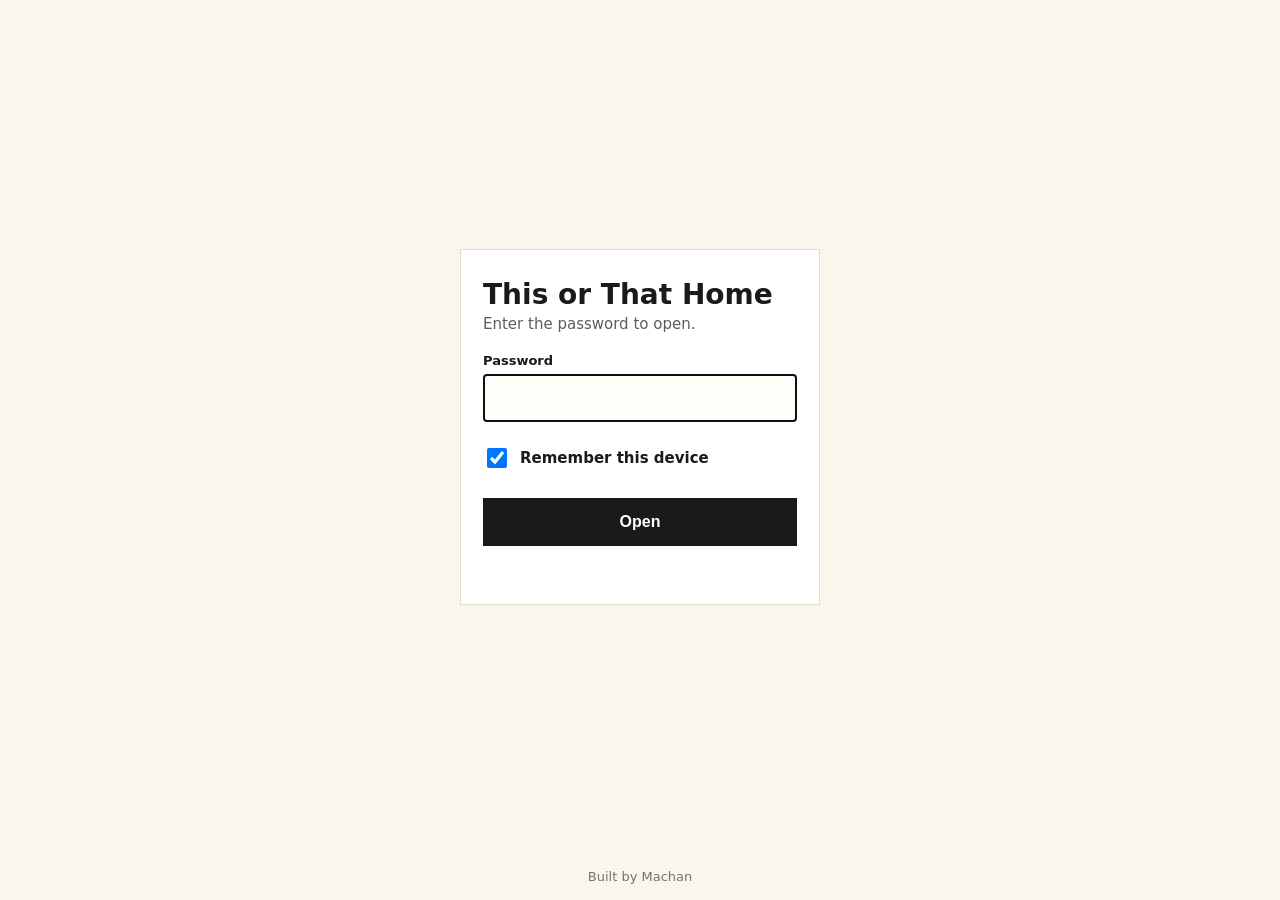
<file: index.html>
<!doctype html><html lang="en"><head><meta charset="utf-8"><meta name="viewport" content="width=device-width,initial-scale=1,viewport-fit=cover"><meta name="robots" content="noindex,nofollow"><meta name="color-scheme" content="light only"><meta name="theme-color" content="#FAF6EE">
<title>This or That Home</title><link rel="apple-touch-icon" href="apple-touch-icon.png"><link rel="icon" href="favicon.ico" sizes="any"><link rel="manifest" href="manifest.webmanifest">
<style>*{box-sizing:border-box}html,body{margin:0;min-height:100%;background:#FAF6EE;color:#1a1a1a;font-family:Hind,-apple-system,system-ui,sans-serif}
body{display:flex;flex-direction:column;min-height:100vh;min-height:100dvh}main{flex:1;display:flex;align-items:center;justify-content:center;padding:24px 20px}
.card{width:100%;max-width:360px;background:#fff;border:1px solid #e6dfd1;padding:28px 22px}h1{font-size:28px;margin:0 0 4px;font-weight:700}p{margin:0 0 20px;color:#5c5c5c;font-size:15px}
label{display:block;font-size:13px;font-weight:600;margin-bottom:6px}input[type=password]{width:100%;font-size:16px;min-height:48px;padding:10px 12px;border:1px solid #cfc6b4;background:#fffdf8;border-radius:0}
.rm{display:flex;align-items:center;gap:10px;margin:14px 0 18px;font-size:15px;min-height:44px}.rm input{width:20px;height:20px}
button{width:100%;min-height:48px;font-size:16px;font-weight:600;background:#1a1a1a;color:#fff;border:0;border-radius:0;cursor:pointer}
#err{color:#a12a1b;font-size:14px;min-height:20px;margin:10px 0 0}footer{text-align:center;font-size:13px;color:#737373;padding:16px 16px calc(16px + env(safe-area-inset-bottom))}</style></head>
<body><main><form class="card" id="f" hidden><h1>This or That Home</h1><p>Enter the password to open.</p>
<label for="p">Password</label><input id="p" type="password" autocomplete="current-password" required autofocus enterkeyhint="go">
<label class="rm"><input type="checkbox" id="r" checked> Remember this device</label><button type="submit">Open</button><div id="err" role="alert"></div></form></main>
<footer>Built by Machan</footer>
<script>(()=>{const D={"s": "h1YeWA5S7tHNNgfrOtWNBw==", "i": "DYXQPnVQZ0xNw9ce", "c": "LHNZTcLDzBrOzk1wXF7ALOGSrVPRroloCR4sb1p6IRcKrBEpeGL/rH7qfYf9XXOryuD3K+MaUbcoy/3fATRbWBN7xbpNJGKioHLzLk9G/OHlEuyJ4xCdmkEtw1MfvITuZ7+lNxVbCQPJH2tqg+JjULNy3y1YQAV9VbdPlUaD57fAKsZ/7/jfE6QCnzpgO0G1MwdQ8cHDcDIx5t2ttJT/SqvLwRKnDEmvAMO9qZQLj89SPfL/akU/UHoiDFqAjyegPy/TG2HpTMmdX8nZW2Ydq17gRQByx3E0lbTc+nhCAdhtMKf38fRoFHcA6vu8bG5AcFtfeaW2YhmA9074J+Vp0pXm8iU/osms4IIrjYQHhsenIpGd3w+8vAoPYeXLl5BW2LPrn1d0eR3E28aOATgXA9/ZYaaG3JpHAbot6xlbB9e1yYEjFG5RJgXiJxW/0Ni+lV8T6Fvy15hs/s8KC9rlQUx+4iHPyRdRXFF4eD4Y23Ce+UcJ/MC62cGEi/25WLZwzeUv9hvq74acu4ey7c5v0ql/vdu+ipEhcqJPf80rjZCxbxREoH4FfSHmaFliRPbddqTM5mT5b3UgbJMIn54kY9A1xXV96mfLDG1t3YS2SFsxZivzYTJv24IPovuvVXTCCM5JKK5cZyLiCVgFZKMtewy6OLVXjHYiZlPFNRj43xV94UAbhgn+Ia5WnXxlRA4f4A3kMSfsMtDvj/cUs06TmDHNbOeRrKaFWRbGGMX04Fw/NDKJO75YjxEm+1YsKqUX9AvCfw4j99TU9PaXZ0o20dx3tKOeKNfUZStqwzRR73fSrSo4s04kmM9rKXxs08sj3cb2kBUa5I8dDzCYZp3HneNQh3UGuzErfIulifYwixpzq3DQCie0yzd3RKk21dQzVM8rE8TRiYuY/e9KfTRqaxVFyrnUwHariu4j2lDhYZUCSMylW+8TkbuM72J/[base64]/s38ayKtpF1a5pX01/WtdyUqeK/6RuX+QzE/hYlEoqHh6bH0izLL1eJpNCIYCfAzvi7EFi7o/pzYeYVGNj5BrzDAf5mU/XdkNLpITI7gajz55hUcn+kuYSNeU8lMGvR6a72g2zgArPYOD+ybZ/NDIdYYEMe0rRj6dGcD2XZPSpAzbyoMudG7NZ69EBDmJMdJD6wJnFeK9xuXIO0P445xQDi9WqwpwiBdjVcyvAXLyeF/05htEgNBD7ZEOMHXVo0ahZzm37lgmqkE2k1X8L6qmL8yJEagJ0BICgT+U5oFD9dcIDr+kSoYoGbsmDaYK7Kuk2zHQiY2p6n9p8eE9ZPSnex6t0JMWEaHlaXAdzWzz3maSVmmocpco+6zwqLV5um3IdPLuwqTFHOy4mdV9FD2nn+hk5W/xoCqHushM2b1A+tj+w6B+ELahEyxVBo+ttfgiBgXJ9z/jeie2HleWb0IbEu0eaymey5zs1lTnAbBf1TvDg9iXt2x6QSMa93GGeFpxNAB7dWg2jIjwJvI9Is0OzdnAC0pY3vpxIe7tQZb4vGC/l8pwYafdx4NF971xMHwu0zUjes8ls8419C0MYA34gjPECAAaN0+T/5NTxBN826x5f+Hn5g5h3uH2JxsSSjEJWPhbWDIlqp6Vn56KkwcVuj4n4QEL+OL/a0eyZ9VNz5/StHi5gloUoBMl9T/[base64]/dc+/1Nj+9KhITRqqL9yd2Ftyw75cBPTA/7KUwMmPHp2DiO3HikfUtZw1+EvazvXDFc9ku7IAJlUPVOljPWkMZT4i7cz+OXTZ53TAgKdbwL00xvEYt4xTrqU/bEAKR6M1EvZnUS2RQYSLcqLkRxmpRUPEpMGeesVD/f5iX3qXMObsg2WPq2C55qBFGxmL5CPm5ZiVPA9R9HT18mMQfKusSZihk/6yDvUIvmaEjuFotQIXi2YJAKpyk/SJv7cs01XUz/YrFtGUFqN9pAURa8lM4FmVqiYLJ9SeNerrlf9KdtE1Wg92IM9c1nChxeSlsTC9apQqd3DaE281+Jcp3M4nx4Cpqn+qb/j0A53snVBW4M3bdO79yEEFzubqC0zoOlIviRrTy5RqbuSLylfeAzCZYGOinsPNdi83YozS+u0P9dpU7Ik1vJwubwrzpk8GabZ/9YDWyXBIe8T7G67wifeu9W5JZSbFfVya1U3KgPPhe1FmYZSZUyzSUf3r57jaJOuk0MPFpWupdoyX3KbTDSx3hVHaH8s0bUY3ZbkwOUxh5GHQuAJDdPggM5T4UB8kmtgqfQYN302pBpqYLQqi4MFf7LhMWibh87eQovFzeCPLY/2z920mHASoS7gajFbKButPMOVG8iWlC5ILLNUVOJezteSGw552TRU/fMrhCRIPGGGhBM3gJnnMCVbZoXcfiOx3cMkzM3BFoQZN+q5hh39QDPOS1W2aCHdPnhBvByqtzL8E4U/tDdFQgWEX/6LTj4+fR/y6khp4Rk5fAamH3yhGTh4Qz/Pt5rnjpURfdCLgD++TFkLI6hTqa8tTBBTpRS8AIiwZ/NTX04U66cYHKjcadiJXo0h8XKW/HRRk922TWSGY2VzDv/JN0BLILfLfB/VzVNO6CEtCKEdojcP2Ks/PAnfVKG+ot5KCwzPbTLqPh5yPGUk7spBhEPgflw0HpnT/fJy06oB9H/KjM3Em1htT3KnaMG+3KQ6j8OsPHTwhctL3hj/gRDq1NVhc9pov09y0K2B5pvwDsr40Zx50ZBb8cvXAlUuAD46gFGy+yvVxCof7wEGLtfOBiWJ+8N00q+DjOfFmctWDlyeUh6kL6uLpvPLvMYG1uqWhKpfCPsHXxUwv0JxsGvIPhbKrXJxJ9F/fX4BI1CvFedUlHMjiKhpzW1TI/auvq/Ua7EvORQbobyyHsLNurEy1KzbNCo9IytBMbckkaobpCNjBg2PbYVqF3fcGXrHNGomMjGVjqqoxYn9CEg6JMKnvu+mvLPUDgx9xDBmLQCgvnNYuXnKuVqpiGMdUOUGBouC/[base64]/iltt/91q3QLl5/9/9D+RGWbZQDTxZpC7klbqcrpO1/fq+UW2d6due0WSVGO577X144TeWS5nEaHPZTGvrzN3utcmtq0M4UqVi0kJtYmQSouVcSjyS0IrlhMnD7u3eBGgV4wGaW2tWnbk2l9cVU7HPnxbCae6gpDTS0Jnl5cJxhgUOX66VpT8X8DzUFjT4jJ3RyMGymiv1wYMfp9h47cU6Y6PN/xrIyfpHSgl4PZ3IRbJC9+ouXcxp0ilFjEzD+0xqoinjf4DrytsFo8Is9b9Gdws0MToQabNKRft1HR6W/t1/6dyJIUdvbzy6eeLAQMyZzj8YUAlHiXhAbrvmQ15fgfxcC2d1eBsXv4eGvd9emE4KGKfUzOv7G2Bxq4Sf/[base64]/Nf0IY0EsVXnjxqepKx+tQYEWBkeTwYa5cSj6tdifKQH1bYh1E2Cxb3MjwpAyS/yud+FYyIQdb9/2pz/[base64]/G/Q35nhrkBPafvLSAJiwdfNyjN6BYEEuRMssXBXDpQNjWfxNzELptB85DpfECK5DUwDoY2fNHpUI7ugDfbrGSgmBfylqOLkdugmFHcsg//aQhaaobu3gFNDgOxSkz5Dwh6PzngWniTe5/7r+xmnnbbwihi7sfTbC2dHkdanKFbjJwQ2kmmzRDdQ3EgTkxiZ89/BMi1g1gTvB+agJjBgUKdFVvWG/lJ9c1guj2CJZwP8JvHbCQ40HAxaTiyn6N8x0viPmqkv4cba5B/1fyzFDKXJcRr7LAleb3iwUPcyA8HdOYtKgHIgCrtmzyw+wO4btTGOUC0BRB+utHln+uz/bAA8AnLFK8h1RybvpguYGBE8q9QWWRrx2oV723nXA2h8VN2dFV0gcEpv8oJ4UoINRDBWA0hjmdyHkRRVs2Fcmr+KJ2CZ9PD9+ZtfhQbSmIUCdvjdV+CQbrWzMdnq/NTDPEJguBChKsrpM0A5THi3AZAcFJm84fqmD348uppgwJYItMN3BPgH48YnY94TVcKSvKusb8sv9W/VfQuBhxOPee4aFlKIjXkr5XgSXZgHy9AMh0D4GNwsi7uSCTMyNKI5KvKCi59kM5EmjwOp2aYYK3arxtvzQ/SKLe0pozqS+4gEgP/PkHCriqwyWp85r23q7AEoPOddHkmFyUOSc6AzbmT9nqEqJOwx7AjfJyH1Us6CADZYBS82aDIQichkT6PYmz1uBq2a01UraXtIgb/MH1u86ELkQ3qf9pciiPBcnoaaW689BTyd6ejb85LqYChVh3zuok1V0hIDb6kfJb8gjZNTSO1eWRg1qVrVmsf1zOawsOMQDnKCBUHfnBeG9YiSJB9gpaIUpb6O/D0KP9Djuw36aD4VTQRqnLS32e/bezXPkqR5lvGNuWmci3tQ/Pr8ngClsTHK7MDrpjuNSrcxRhMrjAeb8YXGjm0X+HoiY2wsmRDNdYx5OiyYoeIWdZp8DHPSmfJuLrScuKIXzb/7Ci3M3yPtGOPJlN9n54gdWEcDAKvhtqCAuRiNuG69OicA+/GlbTKCUkgfmmdnvKYhbRu5zT/FrjYQJwNeSksDjaqAJaGQf9twhuEvDQ4x6ecC8cM5P52vEcmmyM+piMfatEbQexzQKNzoo5tb+jlyNqECtT0saymlHPp1ivQyZswvbyLZxN5lWkQOdv72aVDDt5Ay/q8bGsASMU+miqUHdyw9eJYGC05s6vJTzBuiIEBcCukbEok/W7kbgCLorazA9sfyjwbPhoJ09ONcH7/k3iS35GHc5H86JC96daLyWPGvaf86daGKX42cguAooKEYZRRMkxVS4eNPeUZYgXSTlUoiPjn6dSpcjVSOgshFyvr3alB2BuEmyhGVeKlwM/miqm+VWjA6Hl04ui2BOp8Nhxpp32qikd8vF5CWRoEYwCMGW2zxCnKlr1z4spRZPuowQnLncfTmQLzD3T4yyr885qGUMUBbHJXPQh+cHY7cX4xvzzwcPajkLzzCIc37cgVn4HmKDYiW1gIbozbUsJImseqoA9bVw8WaJFFyMf4QjDpqdE5Pf/vibV6csMBVptjrwd8O/KexrJ+kYdSbeFd/9i2AYsOjuI3qZaJ6LttsUk7NYOzd65pJBDAPnW1rkSeLNHhQDGybhdttxHHIShoClrcqPR7Fe3zKwqTSOEsnXAWB6L4QY15ajssrhG+5cVabKxRwH69jQAol+GfeWo2NX+UBYjf4/9jed7wRAv/mA1rKjZh1fBhg5T9tBphRDyE9MWOYKwolKNUiFdlUA80W7RKLWJ9x3GTHMBIiXnV+uG/5pgy5/N/SHnOlPLWA2u2RUfl/z6ZVOappZCW/hfsnmLPJ9DRVKPzqeB6feGDwafO6N5t/y1JVbnPapi+jQ4xNscIGovC0ePN9Q2WyCPDDHcPViG9mW7rhxTLAni3+h24PdlpL1cStIDYcoRTleLXDtks0ZGGIhMWrLYeKSJRimM329jV/Bz/iNMNCTD8PX1+Na+MPIILK5n6s/SExBwE7v0TvuLD2Lo3BIx278ezK5ZxaCofbpqBrCAk+tNFvPyjMUIdBgcUS6tbjRlWCGMgYKXljpH5apfb1ImzknhEUXK6J5VxWePIcLDgLK2R/VJKhIliL4vx3r22WC6+fJgVGoT8Igm36wYxi+Zi2ybC+piqZspRcLDTfAQawrPtGIVMQKF4SFsPl9EmuUmJf+64lsUHgYMmFugYmKwHSB9UNUDJyQsAmFdalWnCL8PGYN5GtNmoiKCh+kk2hBKdMIDDtSc/f7CDKhXE5o5/4MhIulGCeD2J3WdQ/s2cvhO4CYdQ7IcoDeOOcghQ4GWpxH3VAzFpKjUeHFuLTtsB3PiwQQH7GOvpQD5hcKmZ6tyBMzSVKne9dYiF1lLECTte34akkL3RtG9n8kZ/Fw7jG58ThCpejTz/Oz3QK7v5znvVsPawxqBqiRMY9TEV9dhNjL1wAeCbMpQFBdup9d5mCcX6L3CPa6LSLADGApqN2KNywxlsJsuLlChtO1yRIvWK4TNPDl3VW9SnkcvSvFvlpNszojbrSZMvlEKjC+Wby40r38fVs3snmDiax26s/2s/Dp4QPNCRrw30hRK/AF7d4RQx3H7WJWD7lm7xPPQbDrRY23gcY/ILStZ9ScUhG1BnyUC1EmnF6JDhB/apVnK8e1eBqapZmiBoua9k6qEswfO+aonjrAPwFDj4j446wC/YRRis/[base64]/XTtvofZRIgcfQWO2SqwaZgJ8ama5BsXvQbMu1lSd5K5Y0PGEIhrnAOhB0MawuKJ5xjFzY8mjkaqoAglN2cPmymi2uPAqv4kKSCoQkOftQ085KPwC+vhyI+Q3WX5sL6y0nhVicc/GRi5g0NoKzK5PgByWMn7JkwRUZV/jrPGEG10rRwM1Yy/mJiVDdsQrrU8A+bWZHOeHQ5vj6baqQeERGhNDZeivKQC77goWFqqZaPRf1GiltCbQiRQFig7U9oEprq/mFjzYvhjzVhU2+li+QalMu150R8gg1V/l1q1X8dUlKXcucvEJLtrM8mrZ/XOYe8g2SlWU2/ePyZWPSZGMm68EOQiQOKk4bA1uAzbIwk7k4u3C3PmvUoTuOs+PVGYpIvoIDlN9oS5m52oDMuz50y89bdRIhCKAA1s68i1v9DN/d69ypY0g5vssrfpR+EDMNjowff795K/WzkXNCWpJ//3Ip6DOCgWxmrH+GBMofTNh9yaGNzdSFXBxGG7lcCnmNf8SrF9hIbuMINkqEh2tfGr3gFmfbmV8gemaya14UszenGWYSnwctJq/v84Je9WYBTSsLDb93itRjAxcAtRg2lVwZqFsoD21NBSYVtLXPYFhqqp7FwdUAsjp/30klezjzXkxh2zdqNfiyEykpRIci8h7Ny1qUOqLZk+vXk/YarKb1bVoYSOxRQepMof13CYurP0xT4Y5xZE9uskYZmhoKjzlrZJqoxvjXlAMqGgoKYLIDXh5T4IHc1/pHwKrTdPMg71sij34E8dJtYMj/25moyaAga6bwlY19Tj3Ifmk8qwroEPoVbf33Qtw6a7zwR0yUNhPu69PJgf70Vy/u5++pssvzCNrxoG0woOJsf0VSJ8Dc5PBUTOUy+ZOauInvXtnHoypoEMGsR5uP8grfFsAzUBmUgX/txk40vQLNGcdzJSL0GH3sLk50y7b/2/J2n3gsG941uvywYk/EOMP/zZlqw0dhmo29v2j+hTVfwa8k+/ZDFClEmRISVHlFJsOFENnLBNIwCcaP6KnZcEt8vXwlNQWA0rqg483tp+tef4EJc4YreLhx32A8xAFH0a+FSL3fUMsCMA6epc+dqze4Q/KpPLhiCwA9MgNrGQMaKwMjL51xGFNp7qYfR/kE/XcCeN9NFzyFRddnfgSxBLn68XJp66l27ycFSpA9kq55pAKDt0FS65g9t+hEvub4HhkTdyHoclpb2V6oVRMRgbqbhi2ohKhV5Rz4E4fO4shjfAqHxcK6Yfhj0/MJCsKFdY+2MPvl5RLyp4CbyKJSjVasMKut1lCVGFSGtDUTYST+3JeKqwy55CiJEScBfxxa0QLs22PImKUXquVJd1b3tKxGsjCeUJtDgDnH9qZi74NDDuEQVleX5Hw1N40ncdTWLPHDMRIiNwYUIqkcbJQk+YdYc38CKFmd4P7mCqZpCCG8Q/B0KoWivq/R29//0BS8FgbjbBsvz3gMNqShjjM/RP1IcPBVeRy7HMxo7lpYV/EqhJvazsfKx7hEWKaLFnG9zmNR3lEhc8fiDpUC5VqdX9uK1S/dNvu0XUxBZo4RG+MyC56Y55CR9vEkRCB09ktID9NHeVGW+mzQCMhbKPb3Y6nQKpAKtjqPjcuBpIGBu/eE1kGdKfLgmcU9nUe1J3Ym2mtfMqNqPYjz5IoR6z2ecpxI3a4Cxidbun2JqmHOzP/NI5EGrqWPgGRCnqMjgXkN3rseDE1ttutf5pogyVLgVnnqxgmhReXN/UbD4hJArSLfRY89DsuNQ+056jRWrykIN/TXH6wxYmxJRgPi3jbHF+J/rplT0qpAbnX95J1Gj9YtJEORDdY9csY48rENhu+5SVB3h63pwpnl7xJMyAuSwagOgcov2C7Y8FaT5RQ4Ufo7tlo7MfaLS+QslWZ9VWrar82QcQwAP8LNk6ymNc8JgXRJSNARZEx0k7Qqf9JI2V5e0yZtJb3q7vbeL21gBHZzgnHTCGUvmXwz5RGK/nrMglwSh1c3/LYsxnabSdkgNjZmVv58EyR51rBHiT/zwT1nZoDIB8D7gJghxcTnen+7sLlE2s9VXr1e707thBJ75HRexuvCJa9+6hdeSYIcVw6s7o/aHoP/lnrrL3AjLz9dlsnacpbwLIP+wWlcsuhse7RgU+pFhfvbhM7CpvzhTGhegrVQ+edju3OO6aOdNmgvuYJXBhY0hB28JzGiyU8bL5BU3R+emjvovJeU3YnD2ePaQ9bhgHPlJTSLNmXSy2d2MmUwEkLyqhPpzaPsa/rnaYNTSAoD8ZXFatn9UVbC6KkgfC6zx4NiL3bqFGKT3y1WBUm7G/Nl67vv+a8dfRn06lYV40aZ/8m6TVKLySXLdltwPRVedXUuBn/R4WAbKSe+ReChEIn6m4ngkt5qZCqzFsKxRZWJCQZ6XQEudqEEKLc267VZUxRZkPNf0PaGpgKZBi0VZOaUz1W4LrdGHKbd/wZCDs4i/MHhRrTcjKHgtlE52mEJ3vQafzV4jUJr3Th11Xn9t1O+Sz/8q+vUDZo+X7kwMHhO1IMRXHP+GFyCZ5hzaQlia32s8txR/5JSYArhARHgIS+gynrhjvN7GyuSENh7z7voe0t475iZarn0XggSulAA17Yi+EYDODsl1HsA4XgfMIUbKbXZ8HdgXIli5dlPc/8obEys2Sf2q7+N+kWoDnwMs5HPZteEl3Cv/kaOagFCGI9vRdM0FwGibrvsLjNr9Oyye6ugNDeL6+pstPdsa4QCAR0OK0IYveAFDu3YDngrbQfGRB9BgWfX+orlbCf6qQsN+C3azGNn+RwwL40zsQxu+/ozSfMg8ICslW8meJULINv98UFKvrZq67LIbbQiZhu6Q3PtwGFgxCkfVFzTKGcHvh0gOPPFtWA6zaLMTk7QalhtRvaI0BugDwaufhtEGOR/Xu4GIWKSek1utyJDxAH2rNoeH/Nsf71oDm6jifproe6zkHUYTtYyA5W+fawHq7lYyn9bg1/Yv4ykR3mTSyHLRm668csmyugol/OE/yiE3H8gJJwa0vaS0YVmgYnHYPFI/KoeS2EZc0720BHYfMxmtoJ38i7iB+yV2ccN6DFjNDWGpFYgtVal9e0eHWQGkngj/[base64]/txkyHEUTCUGcHptzLNCPCQBGBEY92mYXCicCmTkH3jXlAjrrFLrLoZJDe1dKnlsQFtSL9QtJFIe9rWLgtJVzccXjZ9sImhBk25EDPoDoLPHeo91ZzBcXUDpY6vkZatMWniz6BsXaIMN1GpAKTdJefAP0m3OfbOFwXNJu2GRdHiY7bXTEqGfXBFa1V/PibYSLzcZMT04Vf8Cdow3KINjKX65WxkjFssKH2liQBxQaxxg5GwIqGppPAco413WnbE8VtRYAqUqFLLkajZQ8SxYXg+xbuk8rPiMBlvQfDdWpBZ3bruE6yl7iCizkTxfZaNTQ7io5CedwZMp7z5/zt5+UHOn8frgakmR1qeN5HLYnywsAKNs5xeruEftF9GX7ArHRv6ANUPNcqqO/bnmepUkgV5Y/Vey1rlwyM1B2917dwH+zuXT2rnbzZMQhPbTiKzxEGsyxLHIDye5osXU6MSdzLiR5VbuGNtfjqd/[base64]/S95n5YtaAbnHnIq9WZf1pMxyO13tP+hsYnhCIQUjAaAQqrZpp9ZLGqKUc5oFBO6G06Pn6j9OHl18+AS3m0sIr8sHSpk7rdW1RFwQyEnbPc0tTWVcJkvcc4cPdbB2AWtVCX63PpUQbH9PESMgjOl7BoYpiuwAj306N4PJJ7GE031/o+62COI745OA7ikmSQ6LShWD7Ar7bk4GDhWuWzhbecWwv6Ex+NyCLruepAtpdnttG1klxX/t8dfYBMWSiV67eJBPPlCkYbUWX15jvzHMcE0JrqoJrQBtBribBaIAp5NBSl9qX2DrBcIZ7/LAK4LiKIyNT2lIwfG8VzcZS+UTo1VsZDNQXhIhyLmtkxwHkuekeT5amzJw5SnmAYlVZUMSN2J2K6hRSucG/qVxHUPKeXfMSrgNWvfw5mUPQhPnQECoD7DfRUn3S9M0R6CQueR4Y63+mFv/pS7KJVJzCRRD1hQ9VCtfqsKjb8le8sdRWvPpkIVsZmlvJDEUUFCCzZqU6pgceiZa1coqhlwTLXjL1hqHxNDGZ6FgNvc55MEvcPT1aCARLpPn7vkEPWo/bi1/esi6aYsAytXKJ82Ud8qkpmAzm1gjrUwGUUTLSJI58b2kHoWhXpQ+gOxUnLrQVBDPV/gWZ5l20/XTL0Ppnx/sNZcP1DdS/k6IWg9WHkAvmHDgCi7DarD6qRUve3oc/RPvWqyvbO9XtJchLz/Pao5VVSp3+MUs751jLoIlZAX5DqJBm6Wp5LCaBlj5kyyTqlbpxb4ac2YSkI0W7U7ESs2WZ58Q2Rvdxej05JSJ7/gVDXqd1PMNwTXQW3nWQbxOWVKDo/vEd5nVJ7m3HBv5Xg+4r0+gXOxtuXakPUinRBWYyAaIqW5IKznqlujhKTGgxrwoNqc449ILHHRgDBhHvcUrdHTNAdlD/57CC1qwMz6bWfBYLTRrLxVvz6n1TaSKsX5vhdizhnQl8CW3OBXc2wNC6Nds1i0Lz5ZlunABNREzEL99tcRg/DFkx/2pMTfE6xOCNup/gOKfEKYz/9zynQyr+NKwtLnTyt9xxAELvqoRAILW5p8e5Y8toG2BBuLm1Vkd1w/+H7yu0iI17l8siWh/LSiWIaa9fn7eyyIvmVaG7i8J14y+SO0a5+rxxt2+a741wj7wSKhSaDqhpoLC0zOjeJBlbLVTlKNsgHjkDT2cMEjLXLhFL28CNVg679CmJxk+7l4SH8aqpBaRq5NwTnWoGW1dxOrqLlIq2ELdmuX+TdfH1dijssPlXEE+oNIkwjo+1w7HRHtGX2CP/U8jzDN9Qng0m8NyAjFPlfH29MyLKgo2IQ==", "n": 600000},K='mwPagesKey',u=s=>Uint8Array.from(atob(s),c=>c.charCodeAt(0)),f=document.getElementById('f');
async function dec(raw){const k=await crypto.subtle.importKey('raw',raw,'AES-GCM',false,['decrypt']);return new TextDecoder().decode(await crypto.subtle.decrypt({name:'AES-GCM',iv:u(D.i)},k,u(D.c)))}
function show(t){const x=[...document.head.querySelectorAll('base,script')].map(e=>e.outerHTML).join('');if(x&&!/<base[\s>]/i.test(t))t=t.replace(/<head[^>]*>/i,m=>m+x);document.open();document.write(t);document.close()}
addEventListener('DOMContentLoaded',async()=>{const s=localStorage.getItem(K);if(s){try{const t=await dec(u(s));if(document.readyState!=='complete')await new Promise(r=>addEventListener('load',r,{once:true}));show(t);return}catch(e){localStorage.removeItem(K)}}f.hidden=false;document.getElementById('p').focus()});
f.onsubmit=async e=>{e.preventDefault();const er=document.getElementById('err');er.textContent='';try{const b=await crypto.subtle.importKey('raw',new TextEncoder().encode(document.getElementById('p').value),'PBKDF2',false,['deriveBits']);
const raw=new Uint8Array(await crypto.subtle.deriveBits({name:'PBKDF2',salt:u(D.s),iterations:D.n,hash:'SHA-256'},b,256));const t=await dec(raw);
if(document.getElementById('r').checked)localStorage.setItem(K,btoa(String.fromCharCode(...raw)));show(t)}catch(x){er.textContent='Wrong password. Try again.'}}})()</script></body></html>
</file>
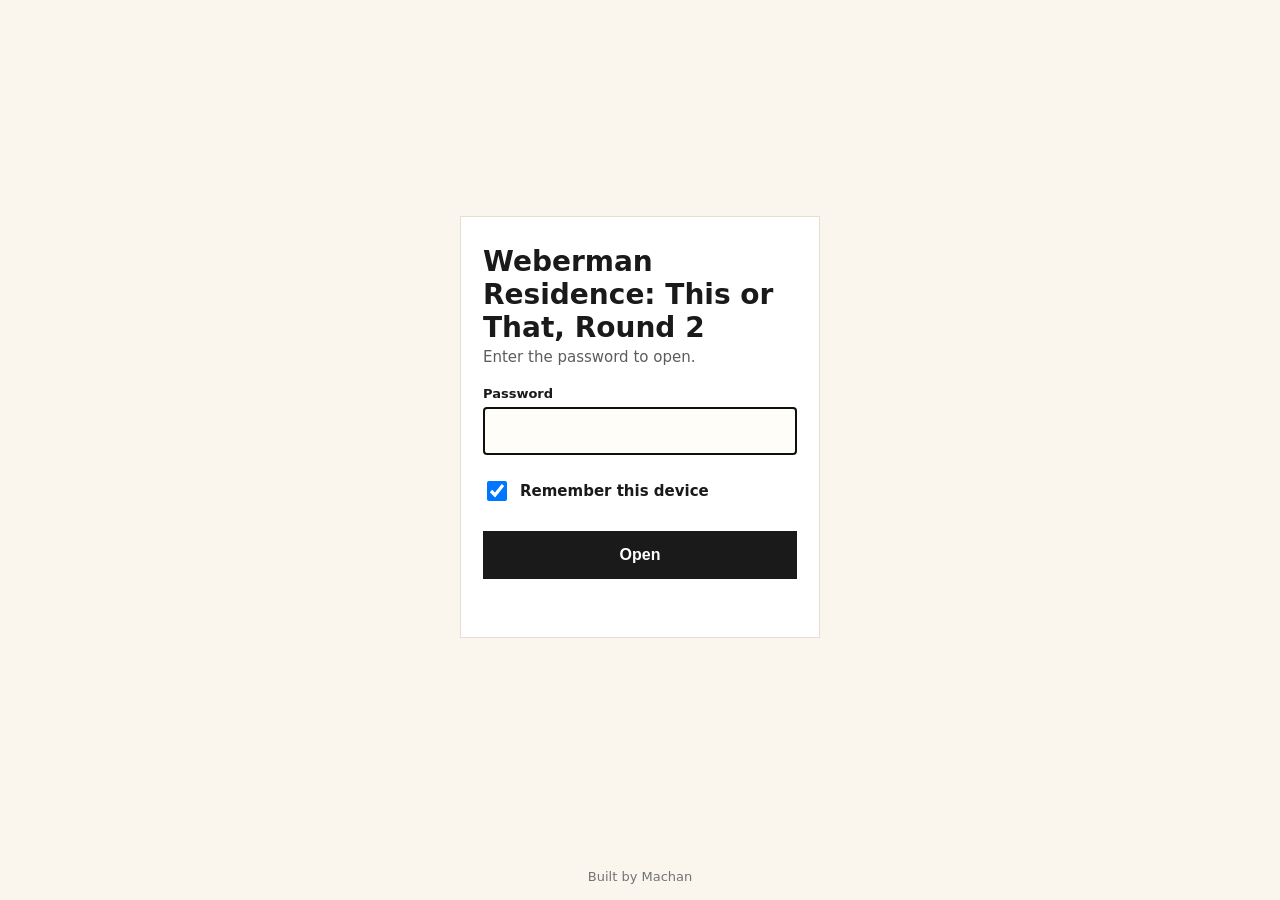
<file: round2/index.html>
<!doctype html><html lang="en"><head><meta charset="utf-8"><meta name="viewport" content="width=device-width,initial-scale=1,viewport-fit=cover"><meta name="robots" content="noindex,nofollow"><meta name="color-scheme" content="light only"><meta name="theme-color" content="#FAF6EE">
<title>Weberman Residence: This or That, Round 2</title><link rel="apple-touch-icon" href="apple-touch-icon.png"><link rel="icon" href="favicon.ico" sizes="any"><link rel="manifest" href="manifest.webmanifest">
<style>*{box-sizing:border-box}html,body{margin:0;min-height:100%;background:#FAF6EE;color:#1a1a1a;font-family:Hind,-apple-system,system-ui,sans-serif}
body{display:flex;flex-direction:column;min-height:100vh;min-height:100dvh}main{flex:1;display:flex;align-items:center;justify-content:center;padding:24px 20px}
.card{width:100%;max-width:360px;background:#fff;border:1px solid #e6dfd1;padding:28px 22px}h1{font-size:28px;margin:0 0 4px;font-weight:700}p{margin:0 0 20px;color:#5c5c5c;font-size:15px}
label{display:block;font-size:13px;font-weight:600;margin-bottom:6px}input[type=password]{width:100%;font-size:16px;min-height:48px;padding:10px 12px;border:1px solid #cfc6b4;background:#fffdf8;border-radius:0}
.rm{display:flex;align-items:center;gap:10px;margin:14px 0 18px;font-size:15px;min-height:44px}.rm input{width:20px;height:20px}
button{width:100%;min-height:48px;font-size:16px;font-weight:600;background:#1a1a1a;color:#fff;border:0;border-radius:0;cursor:pointer}
#err{color:#a12a1b;font-size:14px;min-height:20px;margin:10px 0 0}footer{text-align:center;font-size:13px;color:#737373;padding:16px 16px calc(16px + env(safe-area-inset-bottom))}</style></head>
<body><main><form class="card" id="f" hidden><h1>Weberman Residence: This or That, Round 2</h1><p>Enter the password to open.</p>
<label for="p">Password</label><input id="p" type="password" autocomplete="current-password" required autofocus enterkeyhint="go">
<label class="rm"><input type="checkbox" id="r" checked> Remember this device</label><button type="submit">Open</button><div id="err" role="alert"></div></form></main>
<footer>Built by Machan</footer>
<script>(()=>{const D={"s": "h1YeWA5S7tHNNgfrOtWNBw==", "i": "5z/pMFDIW6KQTzln", "c": "Il8unOQOZUM4UuRqTQLQeGz+UgNxMPZkNmMss4wHmYTSfJ9Ynhy+8gNnFc73qymwkYQKQZiGToIyl69oYgjZAhrJnev8HK4IUefKZSlxyIyjLahz8tUovfd2Av/1t1kpv85Z4MCGfhpfkcGCRiGkAYX3XDwSSYpbFNJO1HHC4MrEX0NWp9HZiOiHfJijtGHM7RMzfEWSEc9XV4QNe0KA0uSUUfKKYsXkFiXEBDvmh8nJySXw4l82xo/qfQsVZoYRWaF19WCkiI3c0f8UvrwaxVOMM2AtRehx9BdPJOO6x2N4MIeH3Kuft3gOyxeWWI1h6a0F7Pr0dTiBEgLRDb3BuSXsRxCz1dddt0fo5IWVfw3Qh/33uSJWLBgeftqZrEpp8YR6JuqrAw5n5BH/P9aVw5/wbNRlDuw3rk/b5AljlCLcRm/[base64]/HXfyjfVq45eoLDkM9t4eJqGMZVOMTPv3ffmGdW+Pr2Q3pr1CuQC8bhqXRifKVnAoW/SvVMAgf5uJr4tnVbk1mRgrfyDqoXpSByKls/6SI5x5/5P1MXWJmpMc3fxYIQiFm8sxjWoMSHhyFIBr1gFU7fPQ3qK3rnF5PSC+N+YWfinaStboqj6Po/JXXdKPCnA7s/XGIIiG/09soVJgs8t05W3wSpVdjPCJYGRfHdfM3fiU4hRLUthRgJvpFTngUicHc63AjR5PobgC+gXoteaQ/gJeL863gQdBxtCeNN05ixoNa6dbbLuf540PWV6/[base64]/ELFMcmOW9+IuofMfupWyW/fLstn6opvDrXBqYnDDSruNrbBc0hcgY3hn/Zpvo7nr9Die6oy5pjzoFMtgiaS1irswreZhiLLLpjgaQLYKjH47cJtl0bciAxddfruDaMa2ZvCPE47TZU0Yh62bJpqbOo3R/3VsgXsdNcyci8cKDl0Px0FlpClNFFfFQ8t8Ma/erAIE5pQMSLsl7COO7ZvM4BVBuMG0Zn79LSrxMv7xyUSzieib7Dn9GYfdL732B2D+drtRsu0ioQzYk0U+t22KwrYxCDNGQTDEW9+iTkpHpl9GLe0ZGW9+cX3VatpIwSzbbcLjuXy2dlWPsLCrzmAxwbone3Gl3yG4iFYbnk/OcpoeNuqTwmoeyD+ACMzEMkQkMNUMtd+UjmZQ7MpaB0WOY4ycjfK9SG2UBH4vk696y4eSW/5d7zpnZpGUA3J6MwlTi5AzYDUI/SX/JH2hXA5qhETGedo+ZsrejFQ4sa6lJZLcz+S9xjX/lw/OWZkvYwCKoH/0xoL0gzFZMfkiTstl4JjR0VZxWncT62jJ0glSOQWAOXDYeiWgm99OSerd07hrYb+/e7Bq7Mb2RHAadR1OcEfQX9GV9hJcaaP6ud1YmWlI1fop3KwwykTaDJmZCabsYgH5/cnBUsGCIrceI+YXgND/L6e5y56L2pPcIpA3z8NdnSiGwubqTLme/a7+sJpMpt4DgJxb7DAN2588eCvDL6QitN90Id1ilptw7r0x4a4Nx9LHK5HjX96FuR3+cB8aj2klsd0FxLzvewEwaVtYP1ygHKiWeTGpcxPmoAIkGfBI6DTvDHsscMpSYNl4/uyECI9ND2Gdf0PFxcD1BCk/83quzHg8C1k4dgn37iXeIbyZkWgc87bItmb1yX6Yzcr0Q9febxmgC/DT3U0LCkOdroTDc8+u3vugaN2zJW2Bf16B2QKpXUoGC3QHZsHIU0o/a/iqZl3S96ROOLhYUW1XoPdpKP2L0NEi+vm2mj9SzY7plUPX5ls224nZ3Wl/get2ECyFmjfaCRfx05dPe6mCL6o2u5VGEgizx98innJl58wtcd0BACvpgC3J2DQ6ZrX5D42mBsqU6A4/i/edw9WawKJmVi5UoI3qiQ+Xa7OCCBDtm/[base64]/Jk67SEgbaNkTRqy+/icTvO2m54+KeUSJV4zQHj6QHDnHukMOk7uGLOD1+lFugsEfeexVkFOBICklB0O4/rXLltUNFJtgpd5hPOtYYEPBd6FKd7xMk9A0WQbPn8Yaqawog3FcRXabOjamGBk/oOw/eZjjhNUggQm7EwMmjnVTcKnel1180qqOclyQk6YUUaeNoa2AazZ0VtRcFB6FgFnbbsrFIlkr0WEteEOlDSZ5tgVrVEyfNAo6rIdCLwLG86f6ENJ7dSEGqjeMCZhWQKbuRraSZ6omLwoI0NIj+oPnp+FcytZcaWPJ9RG70LIkKvZrVgaeO2dYKT7c0ap605XKTyB/4qW9s3me7Wq0xuaO5ANfJzZbheM5xp/OQqzeA00y+HF4PiNKaUKVyXBRQ1Ff5TwXBl/F/fRIVECB3Bqzfr8WeEDLV55IRez5nmHtrY+Ivm8qAeIdMas86PHcaxLpr1V/ZeekBMEX8EBqiaEs87as5h8jYQwTApPVM+a5J4Xp8SIFYcNveiwgxpCNAycaR0tC1ncEGyhvax/NHHtQFNdNZqcOY9BzCUxLlcxM7KijZqLb8tFPr3m0c7QjyPltF936ckdIx8Y9zknyUqYOEOLdDYIjwaOORpEMYPlBoWXT8qyTfqVZjwz29J1arC620e+oU6JVA9h4K8GRtGSr1vFmHV3QFZZ9o2noA9hVfyWNV/4Pw1a/x/3GvhUCtwsqOnBI217olqcJt59U+ncPcz7C6M8EtIZ0vuwojyE/FCbNuXrMjXmb1ZfGfWyD5QIVH8jTmkjHBHUBmVsJ1FdLEkjKYYcrUg3wQCgTSLKy2leivbzkAKv71Jz7zPCLGnEarYaourjyfHrI2w90HXrmeQPQV0dAM6PMIfazv2TliRT+DlNbYvZYz1LhXoLuLBfQbtJDjxIT8FB9l8Jz3wd8+2mBCFfFe9nOs/Fg7KyiySw0tYPe/v/LrG1Ibk8IZrn6eRJDDiyMn0dPZ1DfK4BEK8C7H/XmhsO2p57VzDSLsE4xGE8C+UlVc7eMED0Mwcy5FFm6Wut/53jiESotOdvfBhz/cnAnLkZoO4nadk1YGztHklk+7CbOBk+M6jAeGqTQLKALq46Z3QzXG3Vsa4R1cCjvOHOPKZ2Tb5EHbn4MUUT4Ff+NsOuuwKsI7/f1uoGxgGfotaQXdfYtE94r39m7SNFd7gVOCykIASfKks9Oqd0yG8zd8P0ry7mXvf8a4BXKszIL66s9c+6cS3TcaK8TgHmoJohZMIggaCGcHZhbGrxYrvuuy3oqDdPj+EoXPIQki0yHeZjw0OXn3jT8vNxyTRaRU6x7MjAGz6Ri89/klhJxTEeEW0Cdwv3k4Kc/49emAEzwoOjqV3fIPdvsSHrt9Y6/DBmWjSFg5XCG4i+RbgZ8oHpETfwyEdjBof0ZP3oufJ3v0K1LYj90Vu/9rW1XDLM2YGUvOYHRWvOAgZSFuykcl/7xvF/gdCd7MCP+Y0svwV0ea7+Uy6+9DJELQ7kJFThTzVxkac9Ialy378Hl2VKAdRilZ/x64+1D1z0kAh0IFTSjovVINCTX2B3TahwiU0kXUCvk3wZDhlLoRQ/licxw5yguUDDP4hzrvjhO2X2dUhUYweZ05Nf8d34g378wg1ekO6SVaUmajgWufjfVavKS6bL5OnMZ0gGMkH2cgmWQGqJTW+Vd313vEXm+k5ZRojKwaCa0G0DzwnfRTN/0xqnRMryckxEgPM1hzqaOGt7X23Z+4bjYdOaNRFgQtthVElqpSPojAw/0e4zXMJ1qzP5D6dcjBThc7rSaq/+O4OeAc5bXF6pzFP4JRkL67ZoDEfDe+qd3MqQuLYCH1PoiOPkl6Uh6oKDbp5Jct4SGG/gJ2n0lqXr/oa1e8Xh2/[base64]/Mr4Hvkz+FHTMwveMNOlL62qsdUyLzRnD5j80XU5X/Vdyui9uaSuwrKtnn0D8RDRkRTYlkAmZuA7bDhHE+rt6uu9yGDcq5MHE5LbLpqAGL8O0uI0YqFYn2f2dW+VWM6Kuhq88GGeaAIMufcqhbqYstfgLQnuHtBQcL0uQfVYBpWgut2U5vIp8R1Tzv9NJgodQLv/juHDRrAbu8rVoXAc8tEeI4cIkwVFLVbCFk6Oyzy2hr5LJjtTIX5eo2Ccz2l4YH88iavQb69sI+zkZ2476i2VycRmed0hkj4r0r0UFox38lWI6mJ4HhLd/nbkqaPm9o78GPSV/HC5qRBhyeJT6M1CYiBvpJ/CCJva4Gq9rbIz0bkWLO4kFdYe+KiPE7BBFFmwo1Vo5gp7saKBfXegfW5vIpboBacE3jEbUs51tgoYdNMcQs80jwGae1ko7u3QDZ7W96vtEBY2FZ4ZeJeQT27yNF4ueZPrxrL0x/26fWbz98j5aI9TOAkwEZyVRNLf0W6v+N/f7iBWq3fcpddq8lwL//C9dsUc+jYGcn8b8iwmvOT/Aw4aMV4cNFmxdMo6AsY7nA0VJWqYQyUjLD1k8n9gh9sEK3TAjZgtbp5Ul4JrUVazjarFtDdF9P/ZaJg5SfC2/mZUOclj6eD5+BcvnQ/QNRef+tF8DbXEWHG7euQbKCug11b2jOCw550GnuG49K6rfcuTWGBqRIED2quKI3LX+ChvS5K+71j2nKRSUqK/ja9R0S9QKK/t9+0AFmpO/8Mog5JXt9Ta5VhVtFaZn5bHkHzG7aEDhagaplo/MLZ1UxURxCMrVOdGVQeY0LMumq0pZ29n2efNg/PImC594hki0XSD0z13x1MRw2Q4sLmHjOxWEpl7jGVqTT2S5CDTTQz/nzeXEKhBZfjWNl+GSMoyc9+3UB0NCSvq2S2OeC0aTbveShzVIFstu/834Z9bXwQmt6odXwCRtyWRd7vT56+sFDuwcaNhFmd74zRN3lPOTvGgVVJ/vhpuUlCd6c+r/hb8cWh4cW8orblJN+YB/nzTvp9lHB/ShqT94UXfyi0c4sAT1KIgH3rwAJDF+oFctRyz+xQc2FOZwmqDl0FLuh/xFaHis9Y6H0D5H/wlTbios/jZczdMTgb7UUECele74Y3pE+jkAe3E/KvKij8Zm5qyhQ07jz7fOAwBu50FjITG1uMV3j7WyXL+U/[base64]/vNuR0Lx8w+HkHCO4am9LLiwLc1FLm0rzZDywUK+tTqn8q4Ycg/k1cF/gxsYomYknlzxjlesrPpgT8lr1mQJPWVbyixPYDY26+LqIHp8VnCHl44jz+tZaY2nHcy1NbArRxpJhhfwZk32AHrqTHcFG6XxddcYYxDi6dXP9IAUsi7YcIlDR6BG49qxMINZPnKf3j25wcom3Z9duHYfWM6v835/P3sAMGhFa6lFLvhHTpmXkOZr7hokXiRrRatK9BdnsYP2c/nDqvLo8kW4CtfjL/ELai4ryWeKe/yMe6krrz0kWn3UctjqHWTXQGsag/fAoNegXGno0K743oZOOVWrnRluVUBiFz/fnhWIDiMTxkAp8mpd4vlVHcE1+2aoJDM3p8tFQ4oLrm+f+DwebUxZzXwiBrZqfMrgHgW+rLbRGczv7wNlRlL/tpGVxbqwG6uRZqzfDtJJzncb/zTAE82U1PoHg5tTpXIrpBi4LUxvqdOnQ0wRu2KX5zjk1NkDz+YJuLbMbjB75xLSQ98Hk22yaOo2W6Di915uzJ6VGR5at/yOERPwzS+QgtJO+Hwl2g757YtdA8NeS6TNyZtW5QT5/bNF4azQj2KQD4kFif9DGdG2bGFMDkPp/tubrKFoPwqG00RiL0p7gwxEFvTDbyL86DcktbqriR6G59EBFYJufC7aWbbraFpN2x0+1eeJi5OJdIvZtKsk9yQNypp3gjO3zMRGK9c6m10P3hat8xZPOD5Bx67wLCqZI9eX+HD1sTZNF16As31La2lYT57acZMo58thZCwATVIa8dxPpS/uu2pXeEfN8/1XINmHXnGRGRKPHv5/KR2y63+Zn9RzdL6Qf8VdzkRZyU54dY62dbYC/Zb6u04rqt7eL7LDSgQMatlzNCs5RgJsiEKNIE/hPZk7u+hlvrIpCTxRkJilue/7NlYKUJL9ZVi44lJwl90mQ8BI1Ds9FWtmqmwdBUCWSPHvR3q+7v35PDySvbf7jYD8dNCNxef3NXsyeS834ms7qUWdVe18ZR+WR/qSYjItZ5yRuFLE//j6AjMRh8ZauQzos+3AsshDpp+1bta1THF/m7jONWhjhVlTdYSZoUcF5cDmUZZ7EjVZo4BWER7WD8FnYz2D/J6aKPeRkBzzQ1jCAULT78FH2kjoEGMYgPN9SlulL/+McrSLaLoYk8KRPU8u/2gkvtRJ6ro0JLl6TueInqHJwnSXRfrHIBIj84QMjbd/n778p+ddFi+ysMrd2S9PKS8JJLgRWdH0Jrby3AFZ0gM7xkb831UKbmyeUBzhzKhZbO9yklSYTsY64vFmuZuJfQPHU9MeBDts6YU8U5FCxX+TdypH1ZSDoo/UQfmhQdaptCkFJyFjzXn6h4PmcRCHC+uuq6PO04fpE0gQbn8vwk6u4AKLFw2tMoxy9HhmNSikGv1RCsLUBCH829RzLIsOkHbH7aKICVLGVYvCFwrTMEwvNzcsuatzJnZ8EWMi/jQY4hDF3Wn55Owtw3aB+DBa/F1m9HHOhDiwUCmsCHiz4UlyH1Yo1yitbb9ipVPvBu3hHHsTQEeJo9uY1y4SLjbCTRRkHnJcTYz5QJX19JWJPvjjiO9puZJyiIgnTJ5lM2ICkf15nrxkTLJ/Q77edjKA5KinVwtKf8JM5pSHOPweatl2bSc4QMzim6u2aq2xWJV/CCOrvnC5j91rPG6JJtnrPBvkUjjKSgP2lgsmOppjlri0WMhFfSgW45jMNzOjjlc27qJMXjKOE7LEdOFzYf+a2YQb0QqN/mSTBML9stdQaMi22dbdQUNN3MgpDL2tdxRDJHcehWBqeao+l6w3PjnRXtssBfgDsloUBaILxVMxIlZVmhTfgp+JI+0bAG6lDREac8puZLQL+MOt5C2m/8IemHZyMCphg6lZjd7vL5XPYG3MD/DBkY8cfR0F6KFgZKCt9otSvjjhKNst4wHCCUkohi/iefc+57vZQizvRd4duS+a+3rYp/3NgMlFI6xVwVnB18srftYPbOD/VA2cJAGKg+y1kvY4+I8XMlPdrfaLK80nJE8QAx3hBh47wEzFRfBEeLqVhlDi54jzG8nYDB7i94bRVskJRLQWOp1zbG5dLVgBiON4xqsy5xBOk6J9Xnwfb8tosq58C5T2gFzsuEHTkf59rhw1NwSXTZJmGyFzuvGX39Cd3JyA6Jo/AL8REGq1TdYtGPze0vLGUBPute7ys5AmTP2UkYIu0+1jLVMKyOyDI4BztGNbZuf9zAXLKPWCKmKriuYLUXhWY7WNII7/dG5sFSMRL1x8hjTTDcXTZy++lRRCwfePfT29v7/7VVNR+4i3QgUoyU9whQWVqdr6WmE3zLLlPDVvyUwLzDcjxstEAPfkuVCTnwyo8xe73P57qk4i9LKG/2RsBY3XXlOhB7nze3O3Nkaq4UiujA4OH/0TcbU6D8tRYV+A8GlCd8qcxBHEf9VNVaPIcojv8BYySFYywm4FJ/xJo7bbwFI2NQgDJgbVLisQPGeIRQcDh5ZLg0Y0lYhuaCRoKeENDTdF25R1qRQ9I7rA2oyVczv4rvHO2GDSTTiCQ/SYg7YbUawtvdWgvHv+8hBy4N+IYAVTsYRY0cLqKB9b5L8SThQsMtw/hvVGME264laHZkbCT5Q/UVCvnNh/L2T9uGUSHgIkzmS6fz9AREnpjSEXs1/LR9Dty8fCO6hJSHvIM/deqIV8cIqrVZIN6XssFdT7uQUvAigYYOGLEyNHxqL21YoLKQRorKp0+9JP3eFXvJiBE8gNoFXQ7Zuh/xwl3fOEzfD9Txa7F1k2Z5gsD/t31qLbaXtDJrqDkegal6Vx58ItoAgDVE7W868hF2ZP6Eekva7uHBeELlBJJFTxIiVEFaRxUNGIMFxZFarygDzQdtzBU2C84E/N5/jaqEqAzdQDwPbrm3vuOPhYkxgNqu2SjoWhs1yRUjcfs7A5h94IdRJMk5J8jKtNkOSAjDmr7BH2IBhTlBG0o9/sPl/F48/DBrHjEbFp0kU07i/yHe5UJW28BjtJYlKjg8+TRrZnR5vPyONdqWAs19uWgzl17HZMOvrQibQPrIAJcaNUjYjhh2a+39VHDTgqF3FwypjKXLcwgTdK4Mypjs7BFo7KImj3rf+3bCmCZX0H0kPhRcavIBesgSFKcfFVqs715Li8Qe+AWxqcxTKlW0OPYrXyxW9dEgRvbHxdyqSe/94pBcfd4fcLmojMTzzN17avcxwK4ecZVPQE5uyXFmS0LFniKRL6Y2+HphHRAr02sivSwC2Zs1E+o1bpO9h6PAsHknZWMr/D1R5iw7/Z0ctD/fGAW6vx+h/wgAGeQ0aSaUCeFhxEFYQ3tgCDSVIFVr3nteGAIBkKwJjVNqQPQ56x9qr1uDo+opjDobMt7+M06p9/AiJo7Te+vCU4ofjCBbvZyPKMdniePo5dDaMCEnOZBSVxLX6fAfD6nDJgpZlVPVAydHoSH8MGEboiRn+N3YPSrQe20RDSJ9jwYAojTD44cQCUzX4Dhdg04hX+nMTqeeDvOxwGYV0541DGCGBxVdqGGpgAKWSaRRA2y2qRrH0A6NpAnYmAdn2lpnrh/+fdGbt9TMTYaKl/yDCEQx5gxsIwNUtaJ/jgF3MDHDUCg03qeQCkUJVSsfXvHVdMFNva3+MyLxiKAgZWjVpRnqgirgMTAKFxJp4e11ZWb/3ZIrCNPLCWSSV1Hs8OvStoTIcJtiz+oe4hZNUwVazdF7iQxs4tyA2f79qvbGHzmF+ON7y+EY5wTq42YZzG6dXdM/1eQDhhgDqb/eiujpLEzSnUxct7L3rsf7YY/53L0S1XvEt7GsAcZZgu8q+GbuN8uSHJUSrqDTzYCIfZ4p0nWAKT8vZ+O3BhqqsboEEslmEdDXjhxu+iJOg4G9mdZucAujg9g8iiEbIaFctwl5KLc21LQ6DTNLTjBO1qbnRayrkGP+u+VjYN1v9H13dgrDZ7oxujzTVWuImhYqVEqlIA24PYcn3LNu/TeWG0yGuf6UnQEzhrA7I+N3UVp+4BbKYu/k2cNdt/FO+xIkhU36A7Z0npguhy/7pglzBafcYbqXGSSiOxoXCziMi04bMsg0lFUEnp+tbY9bCGm0ymrgcqBVTFgn1HMsUvBq1bwlT8H6hVbb6XXGVasKUU2E6Y/SWb9ihWChHEN4CMAozK3jtdaaT0F849YVvlGfrXWRob4J6A529yaiJ3GrxwHZLG7p4xTf0cgBjRBA+5rC6uXVdekAUHi5iuQx7Ap2gCQ4JQ/McgGKBZQQM6iKzrjgZNsnvcE+Xq/MbCzKwmVgjeuk8fYw39/QCKnzvIZ71TW7iPwuNDNxEuEwVqEJZempZPFG9fB1IoMVrAq2dfnUaBapIwVxcAxXOOYbGY/GI1sRA85ebob5y9yBlDfRqNIh5uhRDqeNd9BPcHLSEodyh9odYNs2+FAQZw3OqpKEMa2mDY2+xpqlrdg59vZL4P3UDCuTD9tBj/bdyAE902iuKo4XWzbvFQwdNYPMveS4e670HrH90NoNvBkZEx80s9b4Em4Bn3k/Ta8q+npXUsv99csAhrAl3ZtXJzDP4MWnde2hV/WddVOw9HOS7IRrVLUxE8+88Atpseij5Okx4TuN0ObRH1W7gY79biEgD8EzJqNNks+qQKxsJwIdorvYgqK91X0P8eygLkFa/W9ccOffhHBo0oqnj+vRrWqiX7DUommgABGHIpEKggCrFDdo/Sd8Q4RvZjAFDiv03otd0vnjemnRCXsLhtyaQHvv41hKv2nDVw9rUyvKLTkyQvbCNDaWbf5QutVA/cVMMHl3UTiETJpZm3VLx/+0HmVGkary+bx1Xm6srTH2vYq59ctZlW4FfanGDJEuAYNwB0tDLTXy0BE4/HLow6Xlyo6bko7VQZbzU1Q475my6cxuiYVq0S6VphZAlxcJdcIHTw9T/MwxmHMdcGOhYD50baPFUvPPSfv8CmB2pkeS5kdgF0dX6cB763daIm/9I02tYKgx3YFy22696Bh+6ZJhiTxzdtJkjkOTOmQyyyqnh1w/lq02WFQrCvAaWP321IgN+yv6kXPCLKu86rv06ZmchfNMFkIlx12mOjr3x9Zfyuyc9IblqeEnUuarAiwlWHa8/g+Yb6nKNUyw8UnLSOt8IJzRwWsAxMWQymYosmXjP0yLD1quhg+h7Nf2tB9qIG6KINaBSRS5sZf9IVc8jn7Cdxc5ZRaxfyTkteqstBRoddytvZdAswE30rzc4D+JGI99ZUU91UkAFdY+iU2rZnTIDDxF1nD8vf6ma9F+Ulf6pjI/7Y2L9U9xXFFRWcAZWDkNopvE/Y4Q3ydVsuTJHJvvVoJtGKjnEx0R9ZBW2ahmriOAL5JW0yIufCxDZu85+Zlys9sDNjXM1fQOwzyt/BXYOuz4yryVm0f7aOqKGzJFbo2M7QkWWXaCBuOfQ1nxRwSsBRGNZUh0AUJ7ecrTFfvgls+AVFf/E7XTeNIjI1m9DB+GfyAD9vOwrSvONXenLfhpG4WcSGmnYnWVYGPL02DooB87hKXWgQUc2r6ACoz5NzTMdizY9UxbJItHr+s50lgtN3yICpYgy7pRxChv4INl1COdlBKF7A3Y5Ot1ozL/mq17aTqZFcTojomW4fT0aI+eznOqKiaxds4f0leqdKnIgB4ZOkCw2ugh0Ju0ULmsMc1QMX3KDK9ytlZSd4MdhYWJWh2IjaKLnK/7thLvdd1UzwW+KvPSEqk4GX6bwfRy8Pr1GHVQRjKEBizY3q/WZbLH5GKR/1d5cqNndEXJwuztm7z9fm6zpgWlvVVu8/AYDjG5ZYW2tQ+hqFuTaXfXayOyorTdwtDns1dbpPULot8Am/MLyBd6PI7xCm83p3m8I4fDeYBS9WBo26pcMQHsrfU+WvU51TPdI+OM3cXz5ZX/hZuPiZa6qmTsuqYntEHfTpenAuWQg5B6fCGLy2XQkCbttRq+yQP+dWUM8hLY2k8BGGUgEBeHcZcDuMo9r6RcZ01efu2uZ2qDegG3GBdKPjLnYRFKnbzF5KpJwZd/MIh3Mas44ioMRp05TXiPtBXMjzMwnKcdvqu1zTs76b+bNdMwRguQ/718XnACFLpL707rtrHfW7FLMP8I7aRoF2/benaywR0EK7G+etT/FpXEgipi5jctBolTQwzL3XspChDIch4ZG9rg33tYAn87uQlaTW+u40j8DvytZUFYNMWfL8NmSloszntjK/goAWl4k2NQhwmkfaWYgCOL8BddFwMcC2LypvRFnBiNmPUb+mAPoH/Z0Ljr1w1iGl362yHobKb4NGOpDqqt3AC1Gu6oDKh/y/2wo1BWNh/j1w8J/wf3PqySDAOOIloYxozlQJlseV5f8dfwXP9G8g90I8Ua++XM251BJlu7jCSeQQy3lxeEHpw2O1uFgCNxVEZhr+iqcmmngodLyblaY3eq7OZYkZMtVWIfG+4EQ9VjLttTaFY91Et/jpnmt9zJl5mSF97drFYp3BUvWXsZ7IXvN7HFmIOjm3NztJEoS1aRjPbu7YBj4FX0IXDubhkAEihay4EPdPlbcQS/kYk/7WW2b1n/3QXWvibsIvrm1v+SHeTweUoCuobdbe2UdWaqjBcaUHRrDONYENz9DM8/+E8G0K/z/EBp3cYQnKqumNrBbt9AK9te2z+tC89eutw4KZrzPoRh06c2GVriFuMZr9dpYTaX9N9iilluvzEO9CilQakDOsqKyfucrs3HJjF4edKDnsGWpsZg8VnnoEOkCCdEp/4LN2Vd5shmyOddePjdVcSjzYxL/[base64]/uwdt060HELjK5TDUrcxLt57AFWtKGDq9CVWYcVl836XnA8pah5Yd8D7SzT/uqHLW7UxzddO5kc97iS5+5i2KJGmgUXS9RRtqLDPEmKRXwGTMgnGHdMGxWeaYjb6GZk2Opw/nqtPGc0uOrGZSZBWkBZ8YeFGr21B7tGQINzqW8s2frezs+SvgBMCtaJ8pQMpAkry/inMLt90ciRiS++8e2vLgsEsO7voOFE25WWF6REChfx3rreiC94w57fJ2aJvItYy/IPSCNjPB8o0xzniYoKAILpLyiA4tJHLQjv+vGZLiHZ23ZW16lPmlp4+Dlfo64UV95VO9DDCnAb39tEDvEzsvWIFTK/wwMB2oGegfrY+oDwdMBEgETyI7aa8C6h/oOOsTxg9SF5nIb/P0hWR1Akhhzzvj+cSnjSpuWnMfgjrzlwM546S9W8RY4sAb/IxI0SHXU1v7UJZJTwKxq5bDXx3PTf7iLcIXrC/aHEqX9qL7yuU/wpzppnCImRoOKlch9BXaGtqZ+IcHUMGZhIXu9UCH0oh/2nKTmpNluT6WE4k+eaJthn0kCHg+oobfJ7Qse1VaEtVBXztNJZiIalkR1AmsUSHOHy5/ooCtLY1jFDYIv1i2NJYHS7jXDPEbEpWE4Pw0vQxyaUy2CTDmPkDTRYRV4Skxe0kkJfux38ZLwk5p/sSgZJMa3uXHdVX+1IQkaPes/x/6KNDKgdxiN6EGKPj4FF7DA+JtTpmgoSVY1V8+RbWJqZP1AFKWUj4pUWTHdPRUuaGk/[base64]/TstEpi2vLvykgmnOlB5X+WUhK01lIaq890gwTQjHsM8oqPTgP8LDbHQCyhEZ0FNv3DBsF69AREQJLhFAEieb6EnV5+KrCo75Np3GW8NUKkWr2XJvk60+NgxAVgozPwiBnZkpIw870gr3ckZ/OANvlpqlOz1to1hpzP/T0L0FGV0XsDfLsBxngs2ziLixbbUjkhA9iO98/1j20Q1M8Myvg6HkVkiHbo7Db20pQUjkIBFCvhzVVzMowj9jXnUUIchRadTXs5X7G1BhibcVKTSgXTkbNMpxmhUOrz4M41VJ60PgKhIHQ20uvZF8Dpx2bRJhzPb1SlGM+ffgMqHb0yK7kKHrIgHnaQa7ZkIXWHy56rU6yZ/MKROu+DjVmGHXe3Ugc1LIDvmm6/7/vsW2tR8cDarTxUC1EI3spaxiYUU9nwL7srWln/g4TUv8O431u/FLOQlfCj/GpYAvMy4nP4OgWppeUeZP57bqAAHiMQCKF3kNF+/beOKPLiNSBsiIBH2G7gf5S8yCJ/SltKPf9sbN7kxkhKvhRxVMCnIZnS4PVgX+OL4m87hKzYL4NE79i06slPxPV6g==", "n": 600000},K='mwPagesKey',u=s=>Uint8Array.from(atob(s),c=>c.charCodeAt(0)),f=document.getElementById('f');
async function dec(raw){const k=await crypto.subtle.importKey('raw',raw,'AES-GCM',false,['decrypt']);return new TextDecoder().decode(await crypto.subtle.decrypt({name:'AES-GCM',iv:u(D.i)},k,u(D.c)))}
function show(t){const x=[...document.head.querySelectorAll('base,script')].map(e=>e.outerHTML).join('');if(x&&!/<base[\s>]/i.test(t))t=t.replace(/<head[^>]*>/i,m=>m+x);document.open();document.write(t);document.close()}
addEventListener('DOMContentLoaded',async()=>{const s=localStorage.getItem(K);if(s){try{const t=await dec(u(s));if(document.readyState!=='complete')await new Promise(r=>addEventListener('load',r,{once:true}));show(t);return}catch(e){localStorage.removeItem(K)}}f.hidden=false;document.getElementById('p').focus()});
f.onsubmit=async e=>{e.preventDefault();const er=document.getElementById('err');er.textContent='';try{const b=await crypto.subtle.importKey('raw',new TextEncoder().encode(document.getElementById('p').value),'PBKDF2',false,['deriveBits']);
const raw=new Uint8Array(await crypto.subtle.deriveBits({name:'PBKDF2',salt:u(D.s),iterations:D.n,hash:'SHA-256'},b,256));const t=await dec(raw);
if(document.getElementById('r').checked)localStorage.setItem(K,btoa(String.fromCharCode(...raw)));show(t)}catch(x){er.textContent='Wrong password. Try again.'}}})()</script></body></html>
</file>
